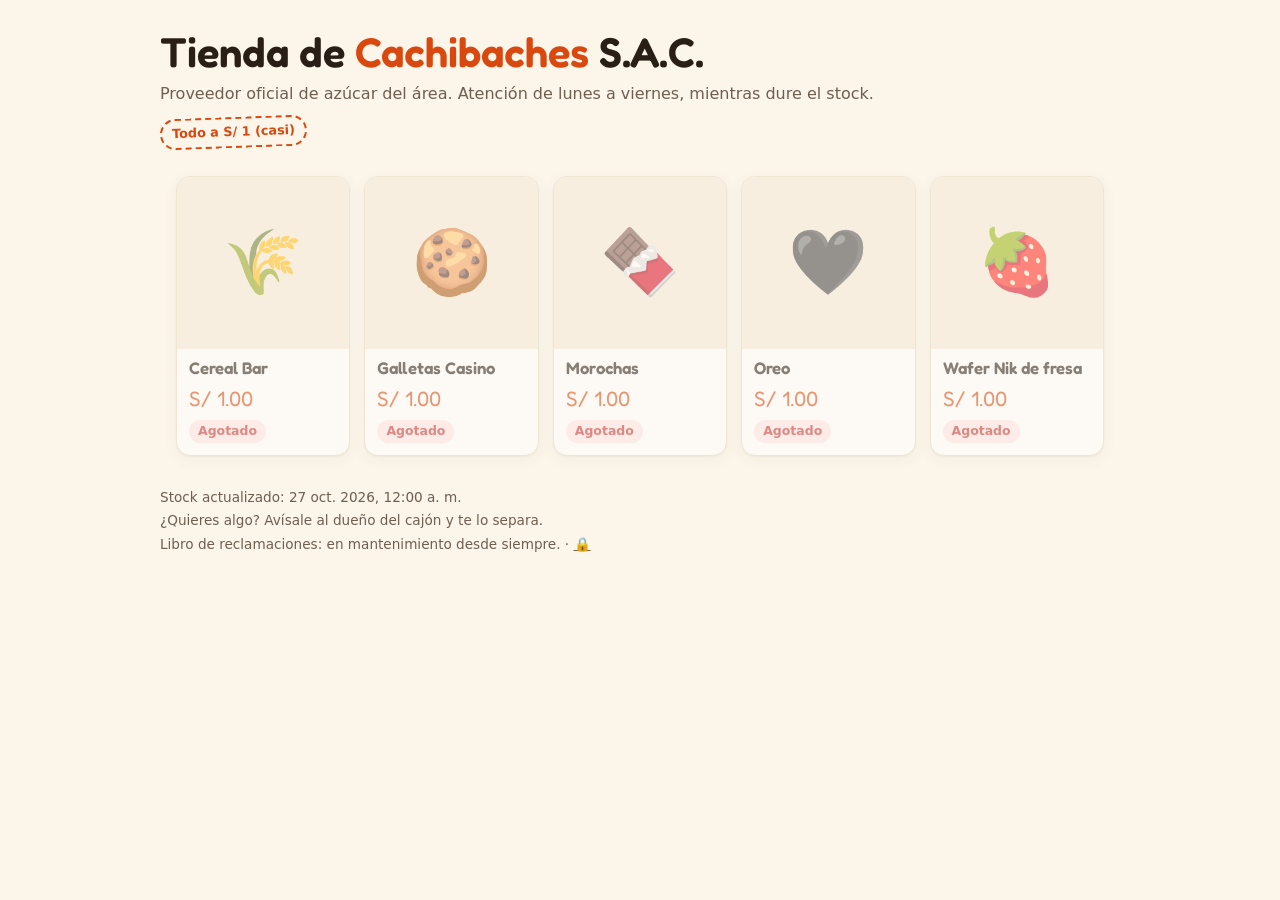
<file: index.html>
<!doctype html>
<html lang="es">
<head>
  <meta charset="utf-8">
  <meta name="viewport" content="width=device-width, initial-scale=1">
  <title>Tienda de Cachibaches</title>
  <meta name="description" content="Lo que hay en el cajón hoy: galletas, wafers y demás cachibaches.">
  <link rel="icon" href="data:image/svg+xml,<svg xmlns='http://www.w3.org/2000/svg' viewBox='0 0 100 100'><text y='.9em' font-size='90'>🍪</text></svg>">
  <link rel="preconnect" href="https://fonts.googleapis.com">
  <link rel="preconnect" href="https://fonts.gstatic.com" crossorigin>
  <link rel="stylesheet" href="https://fonts.googleapis.com/css2?family=Fredoka:wght@500;600&display=swap">
  <link rel="stylesheet" href="styles.css">
</head>
<body>
  <header class="cabecera contenedor">
    <h1>Tienda de <span>Cachibaches</span> S.A.C.</h1>
    <p class="lema">Proveedor oficial de azúcar del área. Atención de lunes a viernes, mientras dure el stock.</p>
    <span class="sello">Todo a S/ 1 (casi)</span>
  </header>

  <main class="contenedor">
    <div id="grilla" class="grilla" aria-live="polite">
      <p class="vacio">Abriendo el cajón…</p>
    </div>
  </main>

  <footer class="pie contenedor">
    <span id="actualizado"></span>
    <span>¿Quieres algo? Avísale al dueño del cajón y te lo separa.</span>
    <span>Libro de reclamaciones: en mantenimiento desde siempre. · <a href="admin.html">🔒</a></span>
  </footer>

  <script src="app.js"></script>
</body>
</html>
</file>
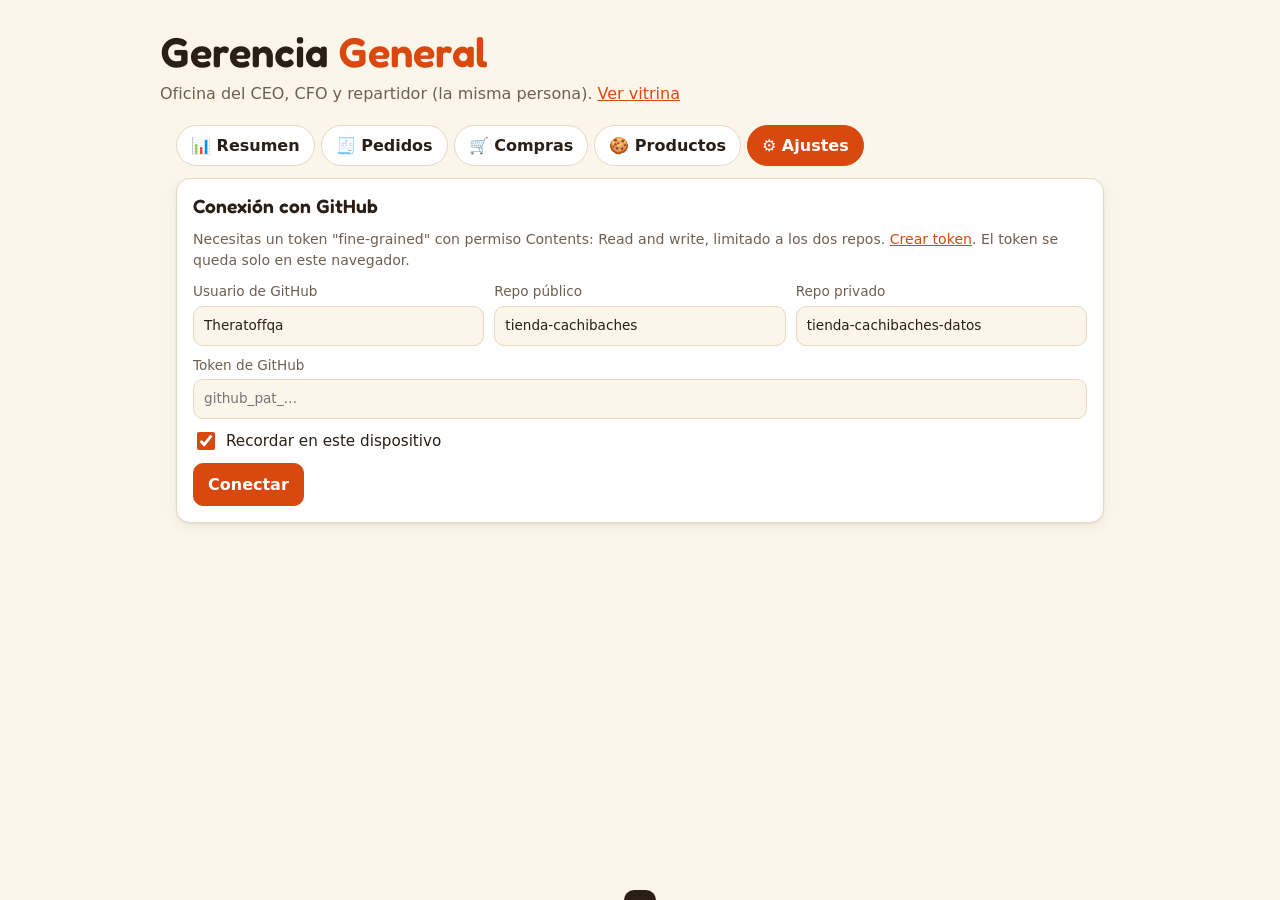
<file: admin.html>
<!doctype html>
<html lang="es">
<head>
  <meta charset="utf-8">
  <meta name="viewport" content="width=device-width, initial-scale=1">
  <meta name="robots" content="noindex">
  <title>Gerencia de Cachibaches</title>
  <link rel="icon" href="data:image/svg+xml,<svg xmlns='http://www.w3.org/2000/svg' viewBox='0 0 100 100'><text y='.9em' font-size='90'>🧾</text></svg>">
  <link rel="preconnect" href="https://fonts.googleapis.com">
  <link rel="preconnect" href="https://fonts.gstatic.com" crossorigin>
  <link rel="stylesheet" href="https://fonts.googleapis.com/css2?family=Fredoka:wght@500;600&display=swap">
  <link rel="stylesheet" href="styles.css">
</head>
<body>
  <header class="cabecera contenedor">
    <h1>Gerencia <span>General</span></h1>
    <p class="lema">Oficina del CEO, CFO y repartidor (la misma persona). <a href="index.html">Ver vitrina</a></p>
  </header>

  <div class="contenedor">
    <nav class="pestanas" role="tablist">
      <button role="tab" data-tab="resumen">📊 Resumen</button>
      <button role="tab" data-tab="pedidos">🧾 Pedidos</button>
      <button role="tab" data-tab="compras">🛒 Compras</button>
      <button role="tab" data-tab="productos">🍪 Productos</button>
      <button role="tab" data-tab="ajustes">⚙️ Ajustes</button>
    </nav>
    <main id="panel" class="panel"></main>
  </div>

  <div id="toast" role="status"></div>
  <script src="admin.js"></script>
</body>
</html>
</file>
<file: styles.css>
:root {
  --bg: #fbf5ea;
  --surface: #ffffff;
  --surface-2: #f4ead8;
  --ink: #2a1f16;
  --ink-soft: #6f5f50;
  --line: #e6d8c2;
  --accent: #d9480f;
  --accent-ink: #ffffff;
  --ok: #2f855a;
  --ok-bg: #e3f4ea;
  --warn: #b7791f;
  --warn-bg: #fdf1d8;
  --bad: #c53030;
  --bad-bg: #fde4e4;
  --radius: 14px;
  --shadow: 0 1px 2px rgb(42 31 22 / 6%), 0 4px 14px rgb(42 31 22 / 6%);
  --font-display: "Fredoka", system-ui, sans-serif;
  --font-body: system-ui, -apple-system, "Segoe UI", Roboto, sans-serif;
  color-scheme: light;
}

@media (prefers-color-scheme: dark) {
  :root:not([data-theme="light"]) {
    --bg: #1b1612;
    --surface: #26201a;
    --surface-2: #2f2720;
    --ink: #f3e9dc;
    --ink-soft: #b5a593;
    --line: #3d332a;
    --accent: #ff7a3d;
    --accent-ink: #1b1612;
    --ok: #68d391;
    --ok-bg: #1f3329;
    --warn: #f6c35b;
    --warn-bg: #3a2f17;
    --bad: #fc8181;
    --bad-bg: #3b2020;
    --shadow: none;
    color-scheme: dark;
  }
}

* { box-sizing: border-box; }

body {
  margin: 0;
  background: var(--bg);
  color: var(--ink);
  font-family: var(--font-body);
  line-height: 1.45;
}

.contenedor { max-width: 960px; margin: 0 auto; padding: 0 16px; }

h1, h2, h3 { font-family: var(--font-display); font-weight: 600; line-height: 1.15; margin: 0; }

a { color: var(--accent); }

/* ---------- Cabecera ---------- */
.cabecera { padding: 28px 0 8px; }
.cabecera h1 { font-size: clamp(1.8rem, 6vw, 2.6rem); }
.cabecera h1 span { color: var(--accent); }
.lema { color: var(--ink-soft); margin: 6px 0 0; }
.sello {
  display: inline-block; margin-top: 12px; padding: 4px 10px;
  border: 2px dashed var(--accent); border-radius: 999px;
  color: var(--accent); font-size: .8rem; font-weight: 600; transform: rotate(-2deg);
}

/* ---------- Vitrina ---------- */
.grilla {
  display: grid; gap: 14px; margin: 20px 0 32px;
  grid-template-columns: repeat(auto-fill, minmax(160px, 1fr));
}
.producto {
  background: var(--surface); border: 1px solid var(--line); border-radius: var(--radius);
  box-shadow: var(--shadow); overflow: hidden; display: flex; flex-direction: column;
}
.producto.agotado { opacity: .55; }
.producto .foto {
  aspect-ratio: 1; background: var(--surface-2);
  display: grid; place-items: center; font-size: 4rem;
}
.producto .foto img { width: 100%; height: 100%; object-fit: cover; display: block; }
.producto .info { padding: 10px 12px 12px; display: grid; gap: 6px; }
.producto h3 { font-size: 1.05rem; }
.producto .precio { font-family: var(--font-display); font-size: 1.3rem; color: var(--accent); }

.chip {
  display: inline-block; width: fit-content; padding: 2px 9px; border-radius: 999px;
  font-size: .78rem; font-weight: 600;
}
.chip.ok { background: var(--ok-bg); color: var(--ok); }
.chip.warn { background: var(--warn-bg); color: var(--warn); }
.chip.bad { background: var(--bad-bg); color: var(--bad); }

.pie { color: var(--ink-soft); font-size: .85rem; padding: 0 0 32px; display: grid; gap: 4px; }
.pie a { color: var(--ink-soft); }
.vacio { color: var(--ink-soft); padding: 24px 0; }

/* ---------- Admin ---------- */
.pestanas {
  display: flex; gap: 6px; overflow-x: auto; padding: 12px 0; position: sticky; top: 0;
  background: var(--bg); z-index: 5; scrollbar-width: none;
}
.pestanas button {
  flex: none; border: 1px solid var(--line); background: var(--surface); color: var(--ink);
  padding: 8px 14px; border-radius: 999px; font: inherit; font-weight: 600; cursor: pointer;
}
.pestanas button[aria-selected="true"] { background: var(--accent); border-color: var(--accent); color: var(--accent-ink); }

.panel { display: grid; gap: 16px; padding-bottom: 48px; }
.tarjeta {
  background: var(--surface); border: 1px solid var(--line); border-radius: var(--radius);
  box-shadow: var(--shadow); padding: 16px; display: grid; gap: 12px;
}
.tarjeta h2 { font-size: 1.2rem; }
.ayuda { color: var(--ink-soft); font-size: .88rem; margin: 0; }

.kpis { display: grid; gap: 12px; grid-template-columns: repeat(auto-fill, minmax(150px, 1fr)); }
.kpi { background: var(--surface); border: 1px solid var(--line); border-radius: var(--radius); padding: 14px; }
.kpi .valor { font-family: var(--font-display); font-size: 1.6rem; font-variant-numeric: tabular-nums; }
.kpi .etiqueta { color: var(--ink-soft); font-size: .82rem; }
.kpi.destacado { background: var(--accent); border-color: var(--accent); color: var(--accent-ink); }
.kpi.destacado .etiqueta { color: inherit; opacity: .85; }

form { display: grid; gap: 10px; }
.fila { display: grid; gap: 10px; grid-template-columns: repeat(auto-fit, minmax(130px, 1fr)); align-items: end; }
label { display: grid; gap: 4px; font-size: .85rem; color: var(--ink-soft); }
label.check { display: flex; align-items: center; gap: 8px; color: var(--ink); font-size: .95rem; }
input, select {
  font: inherit; color: var(--ink); background: var(--bg); border: 1px solid var(--line);
  border-radius: 10px; padding: 9px 10px; width: 100%; min-width: 0;
}
input[type="checkbox"] { width: 18px; height: 18px; accent-color: var(--accent); }
input:focus, select:focus, button:focus-visible { outline: 2px solid var(--accent); outline-offset: 1px; }

button.btn {
  font: inherit; font-weight: 600; cursor: pointer; border-radius: 10px; padding: 9px 14px;
  border: 1px solid var(--accent); background: var(--accent); color: var(--accent-ink);
}
button.btn.sec { background: transparent; color: var(--ink); border-color: var(--line); }
button.btn.peligro { background: transparent; color: var(--bad); border-color: var(--bad); }
button.btn.chico { padding: 5px 10px; font-size: .85rem; }
.acciones { display: flex; flex-wrap: wrap; gap: 8px; align-items: center; }

.linea { display: grid; grid-template-columns: 1fr 90px auto; gap: 8px; align-items: center; }

.lista { display: grid; gap: 10px; }
.item {
  border: 1px solid var(--line); border-radius: 12px; padding: 12px; display: grid; gap: 8px;
  background: var(--bg);
}
.item .cabeza { display: flex; justify-content: space-between; gap: 8px; flex-wrap: wrap; align-items: baseline; }
.item .meta { color: var(--ink-soft); font-size: .82rem; }
.item ul { margin: 0; padding-left: 18px; }
.total { font-family: var(--font-display); font-size: 1.15rem; font-variant-numeric: tabular-nums; }

table { width: 100%; border-collapse: collapse; font-size: .92rem; }
th, td { text-align: left; padding: 7px 6px; border-bottom: 1px solid var(--line); }
td.num, th.num { text-align: right; font-variant-numeric: tabular-nums; }
.tabla-scroll { overflow-x: auto; }

.mini-foto {
  width: 56px; height: 56px; border-radius: 10px; background: var(--surface-2);
  display: grid; place-items: center; font-size: 1.8rem; overflow: hidden; flex: none;
}
.mini-foto img { width: 100%; height: 100%; object-fit: cover; }
.prod-cabeza { display: flex; gap: 12px; align-items: center; }

.aviso { padding: 10px 12px; border-radius: 10px; background: var(--warn-bg); color: var(--warn); font-size: .9rem; }

#toast {
  position: fixed; left: 50%; bottom: 20px; transform: translateX(-50%) translateY(150%);
  max-width: calc(100% - 32px); padding: 10px 16px; border-radius: 12px;
  background: var(--ink); color: var(--bg); font-weight: 600; transition: transform .25s; z-index: 20;
}
#toast.visible { transform: translateX(-50%) translateY(0); }
#toast.error { background: var(--bad); color: #fff; }

body.ocupado { cursor: progress; }
body.ocupado .panel { pointer-events: none; opacity: .6; }
</file>
